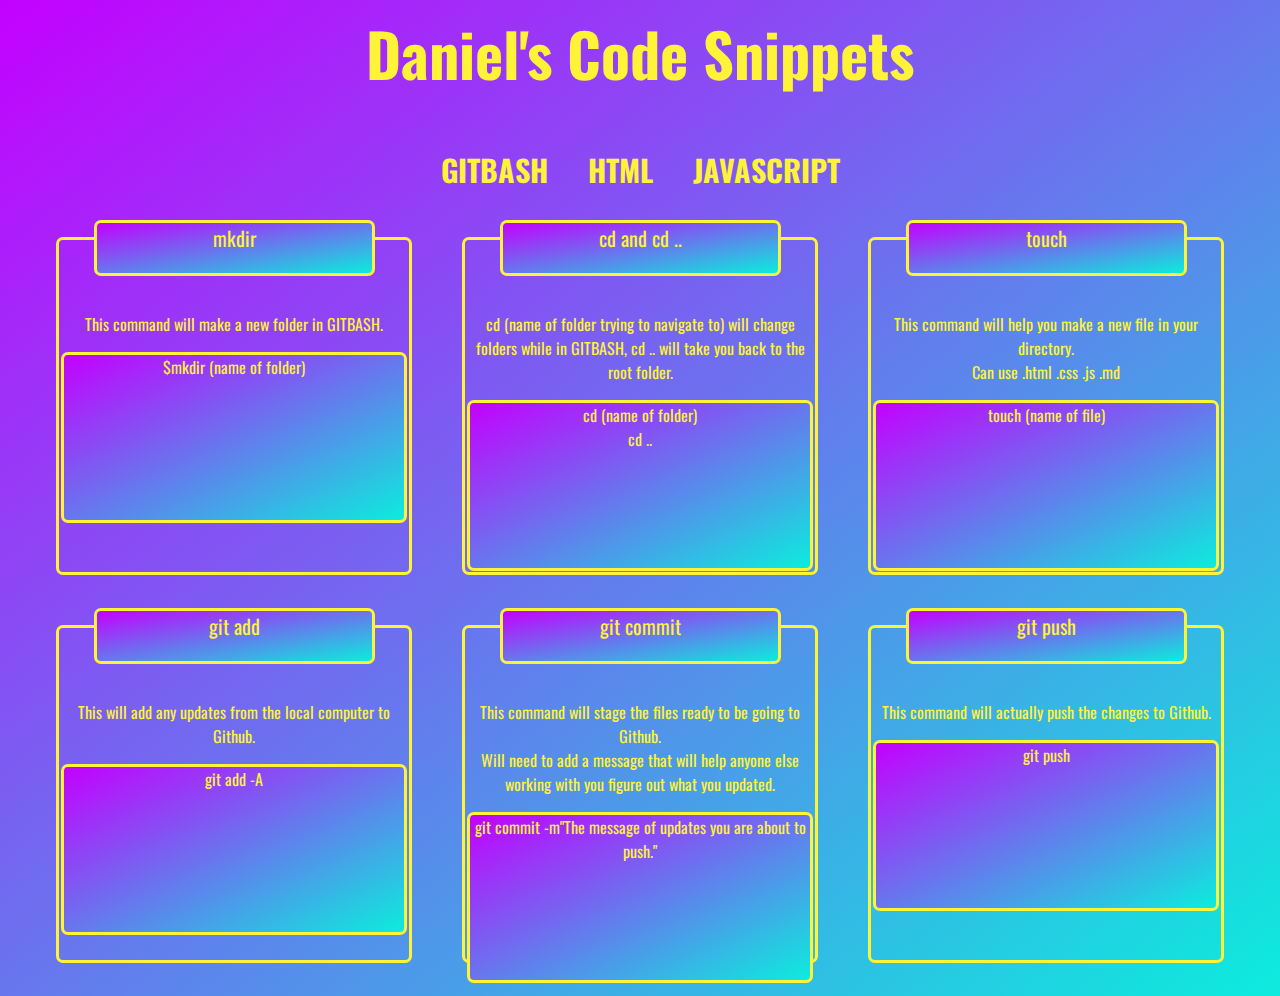
<file: gitbash.html>
<!DOCTYPE html>
<html lang="en">

<head>
    <meta charset="UTF-8">
    <meta http-equiv="X-UA-Compatible" content="IE=edge">
    <meta name="viewport" content="width=device-width, initial-scale=1.0">
    <link rel="stylesheet" type="text/css" href="./assets/css/stylesheet.css">
    <link rel="preconnect" href="https://fonts.googleapis.com">
    <link href="https://fonts.googleapis.com/css2?family=Oswald:wght@200&display=swap" rel="stylesheet">
    <title>Daniel's Code Snippets</title>
</head>

<body>
    <header>
        <a class="header" href="index.html">Daniel's Code Snippets</a>
    </header>
    <nav class="H-links">
        <a class="Hm-links" href="gitbash.html">GITBASH</a>
        <a class="Hm-links" href="html.html">HTML</a>
        <a class="Hm-links" href="javascript.html">JAVASCRIPT</a>
    </nav>
    <section class="container">
        <!--Box-->
        <section class="box">
            <main class="title">
                mkdir
            </main>
            <p class="card-text">
                This command will make a new folder in GITBASH.
            </p>
            <main class="codeBlock">
                $mkdir (name of folder)
            </main>
        </section>
        <!--box2-->
        <section class="box">
            <main class="title">
                cd and cd ..
            </main>
            <p class="card-text">
                cd (name of folder trying to navigate to) will change folders while in GITBASH,
                cd .. will take you back to the root folder.
            </p>
            <main class="codeBlock">
                cd (name of folder)<br>
                cd ..
            </main>
        </section>
        <!--box3-->
        <section class="box">
            <main class="title">
                touch
            </main>
            <p class="card-text">
                This command will help you make a new file in your directory.<br>
                Can use .html .css .js .md
            </p>
            <main class="codeBlock">
                touch (name of file)
            </main>
        </section>
        <!--box4-->
        <section class="box">
            <main class="title">
                git add
            </main>
            <p class="card-text">
                This will add any updates from the local computer to Github.
            </p>
            <main class="codeBlock">
                git add -A
            </main>
        </section>
        <!--box5-->
        <section class="box">
            <main class="title">
                git commit
            </main>
            <p class="card-text">
                This command will stage the files ready to be going to Github.<br>
                Will need to add a message that will help anyone else working with you figure out what you updated. 
            </p>
            <main class="codeBlock">
                git commit -m"The message of updates you are about to push."
            </main>
        </section>
        <!--box6-->
        <section class="box">
            <main class="title">
                git push
            </main>
            <p class="card-text">
                This command will actually push the changes to Github.
            </p>
            <main class="codeBlock">
                git push
            </main>
        </section>
    </section>
</body>

</html>
</file>
<file: assets/css/stylesheet.css>
:root{
    --mainText:'Oswald', sans-serif;
    --teal: #0CECDD;
    --yellow: #FFF338;
    --pink: #FF67E7;
    --purple: #C400FF;
    --gradiant: linear-gradient(to bottom right, var(--purple), var(--teal));
}
body{
    background-image: var(--gradiant);
}
.header{
    display: flex;
    justify-content: center;
    font-size: 60px;
    font-family: var(--mainText);
    color: var(--yellow);
    font-weight: bolder;
    text-decoration: none;
}
.H-links{
    display: flex;
    justify-content: center;
}
.Hm-links{
    padding-left: 20px;
    padding-right: 20px;
    padding-top: 50px;
    text-decoration: none;
    font-family: var(--mainText);
    color: var(--yellow);
    font-weight: bold;
    font-size: 30px;
    padding-bottom: 20px;;
} 

.index{
    display: flex;
    justify-content: center;
}
.iMain{
    border: solid;
    text-align: center;
    width: 500px;
    font-family: var(--mainText);
    font-size: 20px;
}
.container{
    display: flex;
    flex-direction: row;
    flex-wrap: wrap;
    justify-content: center;
}
.box{
    text-align: center;
    border: solid;
    height:332px;
    width:350px;
    border-radius: 7px;
    margin: 25px;
    font-family: var(--mainText);
    color: var(--yellow);
}
.title{
    display: flex;
    justify-content: center;
    position: relative;
    left: 35px;
    top: -20px;
    border: solid;
    height: 50px;
    width: 275px;
    background-image: var(--gradiant);
    font-size: 20px;
    font-family: var(--mainText);
    color: var(--yellow);
    border-radius: 7px;
}
.codeBlock{
    position: relative;
    left: 2px;
    border: solid;
    width: 340px;
    height: 165px;
    border-radius: 7px;
    background-image: var(--gradiant);
}
</file>
